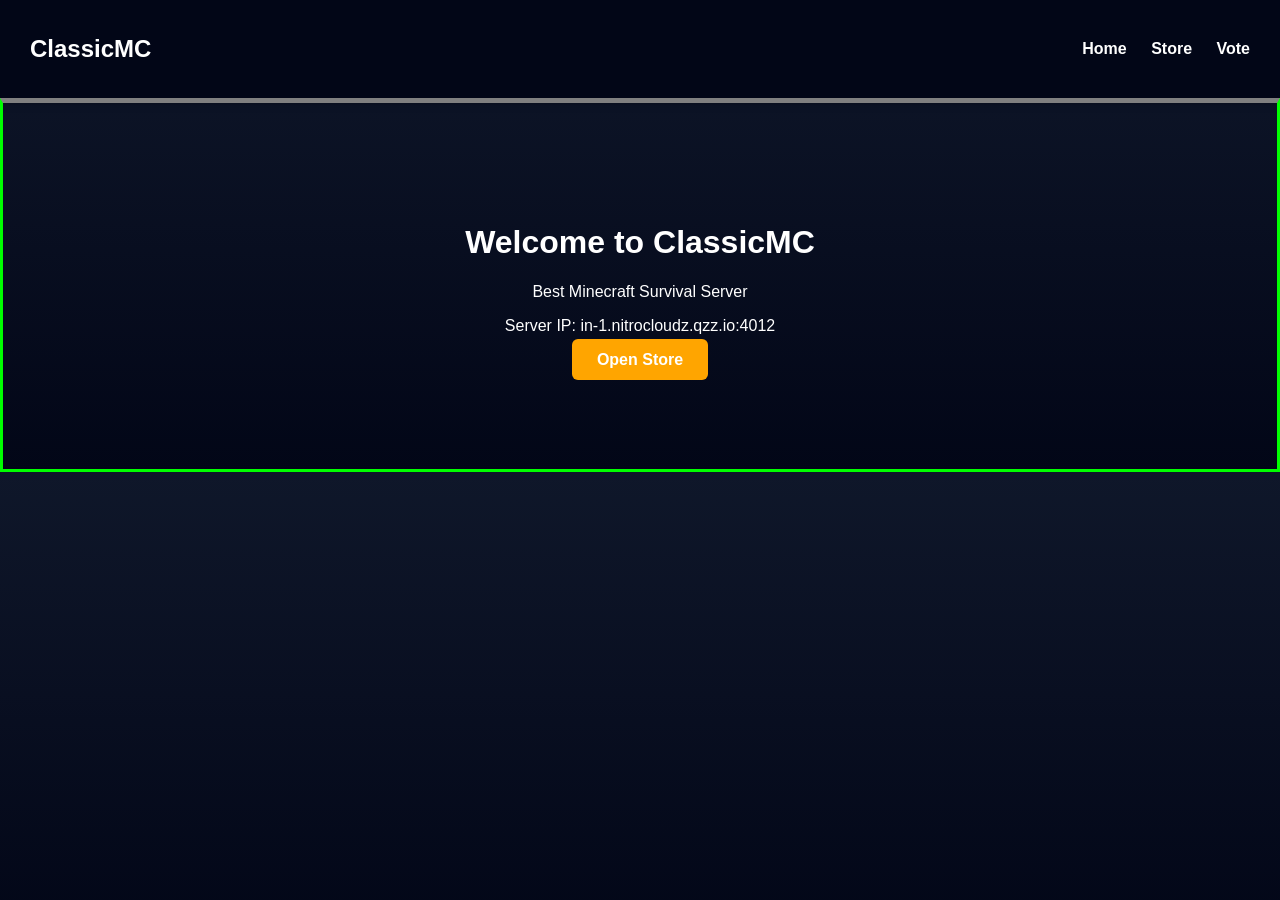
<file: index.html>
<!DOCTYPE html>
<html>
<head>
<title>ClassicMC</title>
<link rel="stylesheet" href="style.css">
</head>

<body>

<div class="navbar">
<h2>ClassicMC</h2>

<div class="menu">
<a href="index.html">Home</a>
<a href="store.html">Store</a>
<a href="vote.html">Vote</a>
</div>
</div>

<div class="hero">

<h1>Welcome to ClassicMC</h1>

<p>Best Minecraft Survival Server</p>

<p>Server IP: in-1.nitrocloudz.qzz.io:4012</p>

<a class="join" href="store.html">Open Store</a>

</div>

</body>
</html>
</file>
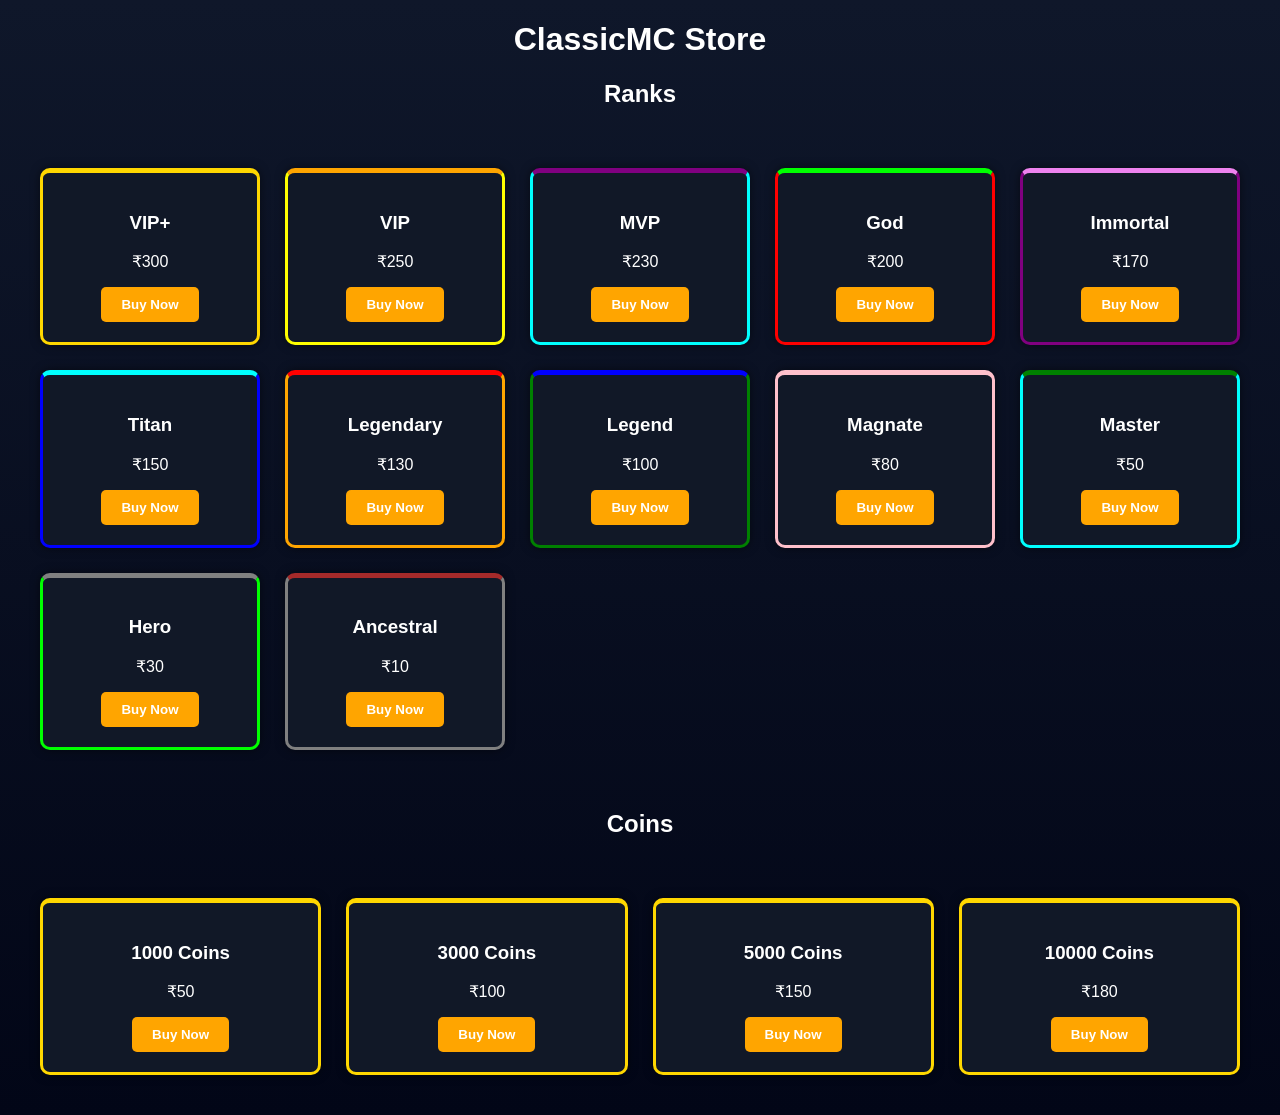
<file: store.html>
<!DOCTYPE html>
<html>
<head>
<title>ClassicMC Store</title>
<link rel="stylesheet" href="style.css">
</head>

<body>

<h1>ClassicMC Store</h1>

<h2>Ranks</h2>

<div class="store">

<div class="card vipplus">
<h3>VIP+</h3>
<p>₹300</p>
<a href="https://discord.gg/GvynZnjegc" target="_blank">
<button>Buy Now</button>
</a>
</div>

<div class="card vip">
<h3>VIP</h3>
<p>₹250</p>
<a href="https://discord.gg/GvynZnjegc" target="_blank">
<button>Buy Now</button>
</a>
</div>

<div class="card mvp">
<h3>MVP</h3>
<p>₹230</p>
<a href="https://discord.gg/GvynZnjegc" target="_blank">
<button>Buy Now</button>
</a>
</div>

<div class="card god">
<h3>God</h3>
<p>₹200</p>
<a href="https://discord.gg/GvynZnjegc" target="_blank">
<button>Buy Now</button>
</a>
</div>

<div class="card immortal">
<h3>Immortal</h3>
<p>₹170</p>
<a href="https://discord.gg/GvynZnjegc" target="_blank">
<button>Buy Now</button>
</a>
</div>

<div class="card titan">
<h3>Titan</h3>
<p>₹150</p>
<a href="https://discord.gg/GvynZnjegc" target="_blank">
<button>Buy Now</button>
</a>
</div>

<div class="card legendary">
<h3>Legendary</h3>
<p>₹130</p>
<a href="https://discord.gg/GvynZnjegc" target="_blank">
<button>Buy Now</button>
</a>
</div>

<div class="card legend">
<h3>Legend</h3>
<p>₹100</p>
<a href="https://discord.gg/GvynZnjegc" target="_blank">
<button>Buy Now</button>
</a>
</div>

<div class="card magnate">
<h3>Magnate</h3>
<p>₹80</p>
<a href="https://discord.gg/GvynZnjegc" target="_blank">
<button>Buy Now</button>
</a>
</div>

<div class="card master">
<h3>Master</h3>
<p>₹50</p>
<a href="https://discord.gg/GvynZnjegc" target="_blank">
<button>Buy Now</button>
</a>
</div>

<div class="card hero">
<h3>Hero</h3>
<p>₹30</p>
<a href="https://discord.gg/GvynZnjegc" target="_blank">
<button>Buy Now</button>
</a>
</div>

<div class="card ancestral">
<h3>Ancestral</h3>
<p>₹10</p>
<a href="https://discord.gg/GvynZnjegc" target="_blank">
<button>Buy Now</button>
</a>
</div>

</div>

<h2>Coins</h2>

<div class="store">

<div class="card coin">
<h3>1000 Coins</h3>
<p>₹50</p>
<a href="https://discord.gg/GvynZnjegc" target="_blank">
<button>Buy Now</button>
</a>
</div>

<div class="card coin">
<h3>3000 Coins</h3>
<p>₹100</p>
<a href="https://discord.gg/GvynZnjegc" target="_blank">
<button>Buy Now</button>
</a>
</div>

<div class="card coin">
<h3>5000 Coins</h3>
<p>₹150</p>
<a href="https://discord.gg/GvynZnjegc" target="_blank">
<button>Buy Now</button>
</a>
</div>

<div class="card coin">
<h3>10000 Coins</h3>
<p>₹180</p>
<a href="https://discord.gg/GvynZnjegc" target="_blank">
<button>Buy Now</button>
</a>
</div>

</div>

</body>
</html>
</file>
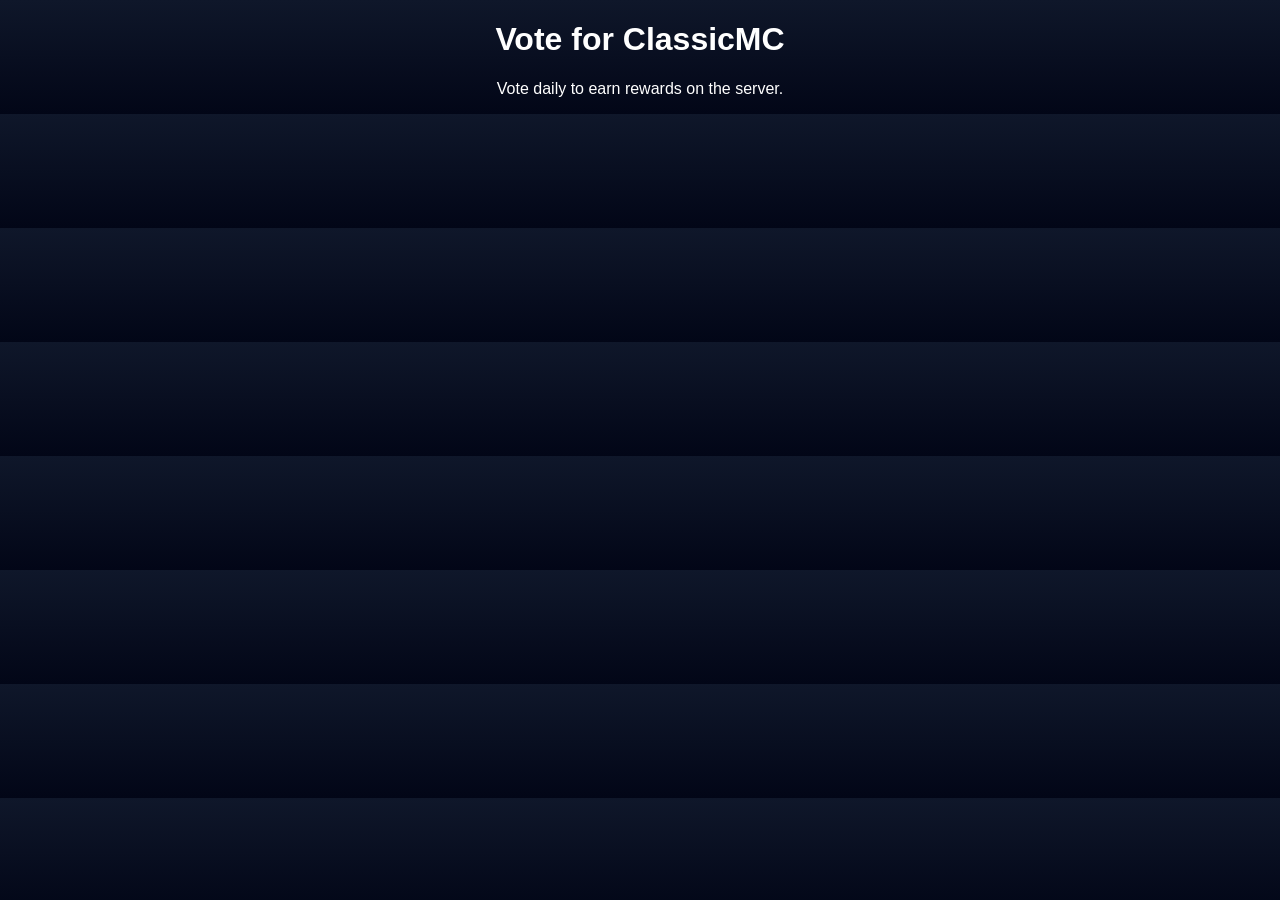
<file: vote.html>
<!DOCTYPE html>
<html>
<head>
<title>Vote</title>
<link rel="stylesheet" href="style.css">
</head>

<body>

<h1>Vote for ClassicMC</h1>

<p>Vote daily to earn rewards on the server.</p>

</body>
</html>
</file>
<file: style.css>
body{
margin:0;
font-family:Arial, sans-serif;
background:linear-gradient(180deg,#0f172a,#020617);
color:white;
text-align:center;
}

/* Navbar */

.navbar{
display:flex;
justify-content:space-between;
align-items:center;
padding:15px 30px;
background:#020617;
box-shadow:0 0 10px black;
}

.menu a{
margin-left:20px;
color:white;
text-decoration:none;
font-weight:bold;
}

.menu a:hover{
color:orange;
}

/* Hero Section */

.hero{
padding:100px 20px;
}

.join{
background:orange;
padding:12px 25px;
border-radius:6px;
text-decoration:none;
color:white;
font-weight:bold;
}

/* Store Grid */

.store{
display:grid;
grid-template-columns:repeat(auto-fit,minmax(220px,1fr));
gap:25px;
padding:40px;
}

/* Store Card */

.card{
background:#111827;
padding:25px;
border-radius:10px;
transition:0.3s;
box-shadow:0 0 10px rgba(0,0,0,0.5);
}

.card:hover{
transform:scale(1.05);
box-shadow:0 0 15px orange;
}

/* Button */

button{
background:orange;
border:none;
padding:10px 25px;
border-radius:6px;
color:white;
font-weight:bold;
cursor:pointer;
}

button:hover{
background:#ff8c00;
}

/* Rank Colors */

.vipplus{
border:3px solid gold;
}

.vip{
border:3px solid yellow;
}

.mvp{
border:3px solid aqua;
}

.god{
border:3px solid red;
}

.immortal{
border:3px solid purple;
}

.titan{
border:3px solid blue;
}

.legendary{
border:3px solid orange;
}

.legend{
border:3px solid green;
}

.magnate{
border:3px solid pink;
}

.master{
border:3px solid cyan;
}

.hero{
border:3px solid lime;
}

.ancestral{
border:3px solid gray;
}

/* Coins */

.coin{
border:3px solid gold;
}

/* Mobile */

@media (max-width:700px){

.navbar{
flex-direction:column;
}

.menu{
margin-top:10px;
}

.hero{
padding:60px 20px;
}

.store{
grid-template-columns:1fr;
}

}}

.store{
display:grid;
grid-template-columns:repeat(auto-fit,minmax(200px,1fr));
gap:20px;
padding:40px;
}

.card{
background:#111827;
padding:20px;
border-radius:10px;
transition:0.3s;
}

.card:hover{
transform:scale(1.05);
box-shadow:0 0 20px orange;
}

button{
background:orange;
border:none;
padding:10px 20px;
border-radius:5px;
cursor:pointer;
}

/* Rank Colors */

.vipplus{border-top:5px solid gold;}
.vip{border-top:5px solid orange;}
.mvp{border-top:5px solid purple;}
.god{border-top:5px solid lime;}
.immortal{border-top:5px solid violet;}
.titan{border-top:5px solid cyan;}
.legendary{border-top:5px solid red;}
.legend{border-top:5px solid blue;}
.magnate{border-top:5px solid pink;}
.master{border-top:5px solid green;}
.hero{border-top:5px solid gray;}
.ancestral{border-top:5px solid brown;}

.coin{
border-top:5px solid gold;
}
</file>
